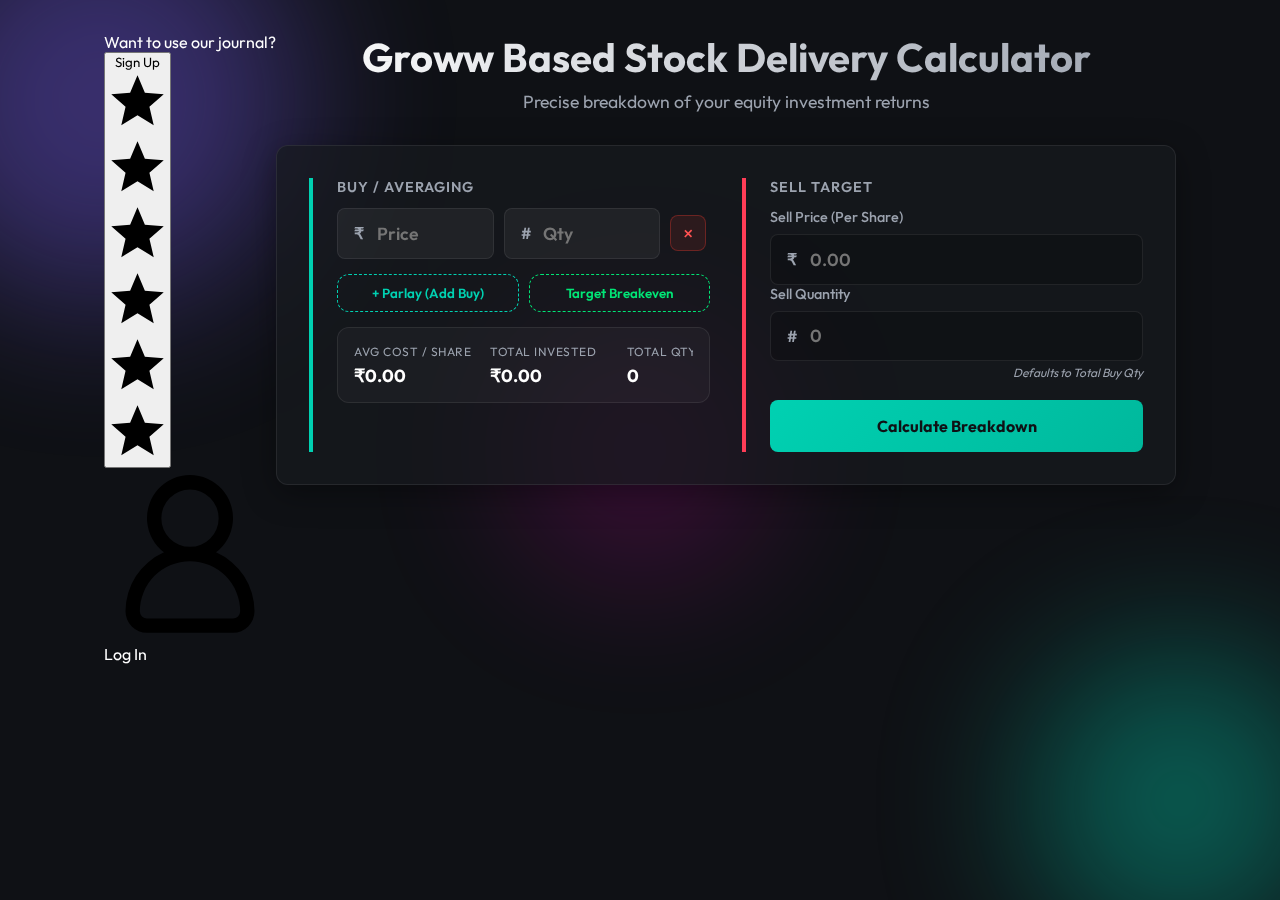
<file: index.html>
<!DOCTYPE html>
<html lang="en">

<head>
    <meta charset="UTF-8">
    <meta name="viewport" content="width=device-width, initial-scale=1.0">
    <title>Groww Based Stock Calculator</title>
    <link rel="preconnect" href="https://fonts.googleapis.com">
    <link rel="preconnect" href="https://fonts.gstatic.com" crossorigin>
    <link href="https://fonts.googleapis.com/css2?family=Outfit:wght@300;400;500;600;700&display=swap" rel="stylesheet">
    <link rel="stylesheet" href="style.css">
</head>

<body>
    <!-- Navbar -->
    <nav class="journal-nav">
        <div class="nav-left">
            <span class="nav-hook">Want to use our journal?</span>
        </div>
        <div class="nav-right">
            <button class="nav-btn btn-starry">
                Sign Up
                <svg class="star-1" xmlns="http://www.w3.org/2000/svg" viewBox="0 0 24 24">
                    <path
                        d="M12,17.27L18.18,21L16.54,13.97L22,9.24L14.81,8.62L12,2L9.19,8.62L2,9.24L7.45,13.97L5.82,21L12,17.27Z" />
                </svg>
                <svg class="star-2" xmlns="http://www.w3.org/2000/svg" viewBox="0 0 24 24">
                    <path
                        d="M12,17.27L18.18,21L16.54,13.97L22,9.24L14.81,8.62L12,2L9.19,8.62L2,9.24L7.45,13.97L5.82,21L12,17.27Z" />
                </svg>
                <svg class="star-3" xmlns="http://www.w3.org/2000/svg" viewBox="0 0 24 24">
                    <path
                        d="M12,17.27L18.18,21L16.54,13.97L22,9.24L14.81,8.62L12,2L9.19,8.62L2,9.24L7.45,13.97L5.82,21L12,17.27Z" />
                </svg>
                <svg class="star-4" xmlns="http://www.w3.org/2000/svg" viewBox="0 0 24 24">
                    <path
                        d="M12,17.27L18.18,21L16.54,13.97L22,9.24L14.81,8.62L12,2L9.19,8.62L2,9.24L7.45,13.97L5.82,21L12,17.27Z" />
                </svg>
                <svg class="star-5" xmlns="http://www.w3.org/2000/svg" viewBox="0 0 24 24">
                    <path
                        d="M12,17.27L18.18,21L16.54,13.97L22,9.24L14.81,8.62L12,2L9.19,8.62L2,9.24L7.45,13.97L5.82,21L12,17.27Z" />
                </svg>
                <svg class="star-6" xmlns="http://www.w3.org/2000/svg" viewBox="0 0 24 24">
                    <path
                        d="M12,17.27L18.18,21L16.54,13.97L22,9.24L14.81,8.62L12,2L9.19,8.62L2,9.24L7.45,13.97L5.82,21L12,17.27Z" />
                </svg>
            </button>
            <div aria-label="User Login Button" tabindex="0" role="button" class="user-profile nav-btn-custom">
                <div class="user-profile-inner">
                    <svg aria-hidden="true" xmlns="http://www.w3.org/2000/svg" viewBox="0 0 24 24">
                        <g data-name="Layer 2" id="Layer_2">
                            <path
                                d="m15.626 11.769a6 6 0 1 0 -7.252 0 9.008 9.008 0 0 0 -5.374 8.231 3 3 0 0 0 3 3h12a3 3 0 0 0 3-3 9.008 9.008 0 0 0 -5.374-8.231zm-7.626-4.769a4 4 0 1 1 4 4 4 4 0 0 1 -4-4zm10 14h-12a1 1 0 0 1 -1-1 7 7 0 0 1 14 0 1 1 0 0 1 -1 1z">
                            </path>
                        </g>
                    </svg>
                    <p>Log In</p>
                </div>
            </div>
        </div>
    </nav>

    <div class="background-blobs">
        <div class="blob blob-1"></div>
        <div class="blob blob-2"></div>
        <div class="blob blob-3"></div>
    </div>

    <div class="container main-content-shift">
        <header>
            <h1>Groww Based Stock Delivery Calculator</h1>
            <p>Precise breakdown of your equity investment returns</p>
        </header>

        <section class="input-section glass-panel">
            <div class="split-input-grid">
                <!-- Left Column: Buy / Averaging -->
                <div class="input-column left-column">
                    <div class="section-label">Buy / Averaging</div>

                    <div id="buyRowsContainer">
                        <!-- Rows injected by JS -->
                    </div>

                    <div class="button-group" style="display: flex; gap: 10px; margin-bottom: 15px;">
                        <button id="addParlayBtn" class="secondary-btn" style="flex: 1; margin-bottom: 0;"
                            data-tooltip="Add another buy order to calculate your average cost across multiple entries.">+
                            Parlay (Add Buy)</button>
                        <button id="breakevenBtn" class="secondary-btn"
                            style="flex: 1; border-color: var(--profit-green); color: var(--profit-green); margin-bottom: 0;"
                            data-tooltip="Automatically find the minimum sell price needed to cover all taxes and brokerage for a ₹0 profit.">Target
                            Breakeven</button>
                    </div>

                    <div class="buy-summary-box">
                        <div class="summary-item">
                            <span>Avg Cost / Share</span>
                            <span id="avgBuyPrice">₹0.00</span>
                        </div>
                        <div class="summary-item">
                            <span>Total Invested</span>
                            <span id="totalBuyInvested">₹0.00</span>
                        </div>
                        <div class="summary-item">
                            <span>Total Qty</span>
                            <span id="totalBuyQty">0</span>
                        </div>
                    </div>
                </div>

                <!-- Right Column: Sell Target -->
                <div class="input-column right-column">
                    <div class="section-label">Sell Target</div>

                    <div class="input-group">
                        <label for="sellPrice">Sell Price (Per Share)</label>
                        <div class="input-wrapper">
                            <span class="currency-symbol">₹</span>
                            <input type="number" id="sellPrice" class="calc-input" placeholder="0.00" step="0.01">
                        </div>
                    </div>

                    <div class="input-group">
                        <label for="sellQuantity">Sell Quantity</label>
                        <div class="input-wrapper">
                            <span class="icon-qty">#</span>
                            <input type="number" id="sellQuantity" class="calc-input" placeholder="0" step="1">
                        </div>
                        <div class="helper-text">Defaults to Total Buy Qty</div>
                    </div>

                    <div class="spacer"></div>

                    <button id="calculateBtn" class="primary-btn">Calculate Breakdown</button>
                </div>
            </div>
        </section>

        <div id="resultsContainer" class="results-container hidden">
            <!-- Summary Evaluation -->
            <section class="summary-section glass-panel">
                <div class="pnl-card" id="pnlCard">
                    <h3>Net Profit / Loss</h3>
                    <div class="pnl-value" id="netPnL">₹0.00</div>
                    <div class="pnl-percent" id="netPnLPercent">(0.00%)</div>
                </div>
            </section>

            <div class="breakdown-grid">
                <!-- Buy Side -->
                <section class="breakdown-card glass-panel" id="buyCard">
                    <div class="card-header">
                        <h2>Buy Side</h2>
                        <span class="badge buy-badge">Entry</span>
                    </div>
                    <div class="detail-row">
                        <span>Turnover</span>
                        <span id="buyTurnover">₹0.00</span>
                    </div>
                    <div class="divider"></div>
                    <div class="detail-row">
                        <span>Brokerage <div class="tooltip-container"><span class="info-icon">i</span><span
                                    class="tooltip-text">Calculated as 0.1% of turnover (Min: ₹5, Max: ₹20 per
                                    order).</span></div></span>
                        <span id="buyBrokerage">₹0.00</span>
                    </div>
                    <div class="detail-row">
                        <span>Exchange Charges</span>
                        <span id="buyExchange">₹0.00</span>
                    </div>
                    <div class="detail-row">
                        <span>SEBI Fees</span>
                        <span id="buySebi">₹0.00</span>
                    </div>
                    <div class="detail-row">
                        <span>GST (18%)</span>
                        <span id="buyGst">₹0.00</span>
                    </div>
                    <div class="detail-row">
                        <span>STT (0.1%)</span>
                        <span id="buyStt">₹0.00</span>
                    </div>
                    <div class="detail-row">
                        <span>Stamp Duty <div class="tooltip-container"><span class="info-icon">i</span><span
                                    class="tooltip-text">Rounded to the nearest rupee as per exchange norms</span></div>
                        </span>
                        <span id="buyStamp">₹0.00</span>
                    </div>
                    <div class="divider"></div>
                    <div class="detail-row total-row">
                        <span>Total Buy Charges</span>
                        <span id="buyTotalCharges" class="negative-value">₹0.00</span>
                    </div>
                    <div class="detail-row" style="color: var(--text-primary); margin-top: 10px;">
                        <span>Average Cost Per Share</span>
                        <span id="buyAvgCostPerShare">₹0.00</span>
                    </div>
                    <div class="detail-row final-row">
                        <span>Total Paid</span>
                        <span id="buyTotalPayable">₹0.00</span>
                    </div>
                </section>

                <!-- Sell Side -->
                <section class="breakdown-card glass-panel" id="sellCard">
                    <div class="card-header">
                        <h2>Sell Side</h2>
                        <span class="badge sell-badge">Exit</span>
                    </div>
                    <div class="detail-row">
                        <span>Turnover</span>
                        <span id="sellTurnover">₹0.00</span>
                    </div>
                    <div class="divider"></div>
                    <div class="detail-row">
                        <span>Brokerage <div class="tooltip-container"><span class="info-icon">i</span><span
                                    class="tooltip-text">Calculated as 0.1% of turnover (Min: ₹5, Max: ₹20 per
                                    order).</span></div></span>
                        <span id="sellBrokerage">₹0.00</span>
                    </div>
                    <div class="detail-row">
                        <span>Exchange Charges</span>
                        <span id="sellExchange">₹0.00</span>
                    </div>
                    <div class="detail-row">
                        <span>SEBI Fees</span>
                        <span id="sellSebi">₹0.00</span>
                    </div>
                    <div class="detail-row">
                        <span>STT (0.1%)</span>
                        <span id="sellStt">₹0.00</span>
                    </div>
                    <div class="detail-row">
                        <span>GST (Trade)</span>
                        <span id="sellTradeGst">₹0.00</span>
                    </div>

                    <div class="divider"></div>
                    <div class="detail-row total-row" style="color: var(--text-primary); margin-bottom: 5px;">
                        <span>Contract Note Value</span>
                        <span id="contractNoteTotal">₹0.00</span>
                    </div>
                    <div class="sub-detail-row" style="text-align: right; margin-bottom: 0;">
                        <span>(Trade Payout)</span>
                    </div>
                    <div class="divider"></div>

                    <div class="detail-row">
                        <span>DP Charges (External)</span>
                        <span id="sellDp">₹0.00</span>
                    </div>
                    <div class="sub-detail-row">
                        <span>Groww: ₹16.50 + CDSL: ₹3.50</span>
                    </div>
                    <div class="detail-row">
                        <span>GST (on DP)</span>
                        <span id="sellDpGst">₹0.00</span>
                    </div>

                    <div class="detail-row total-row" style="color: var(--danger-text); margin-top: 10px;">
                        <span>Total Selling Charges</span>
                        <span id="sellTotalCharges">₹0.00</span>
                    </div>

                    <div class="divider"></div>
                    <div class="detail-row final-row">
                        <span>Net Account Credit</span>
                        <span id="sellNetReceivable">₹0.00</span>
                    </div>
                </section>
            </div>
        </div>
    </div>

    <script src="script.js"></script>
</body>
<!-- Sell Side -->

</html>
</file>
<file: style.css>
:root {
    --bg-color: #0f1115;
    --card-bg: rgba(23, 25, 30, 0.7);
    --glass-border: rgba(255, 255, 255, 0.08);
    --primary-accent: #00d1b2;
    /* Teal-ish Green */
    --secondary-accent: #785df2;
    /* Purple */
    --text-primary: #ffffff;
    --text-secondary: #9ca3af;
    --profit-green: #00e676;
    --loss-red: #ff3d57;
    --danger-text: #ff5252;
}

* {
    margin: 0;
    padding: 0;
    box-sizing: border-box;
    font-family: 'Outfit', sans-serif;
}

body {
    background-color: var(--bg-color);
    color: var(--text-primary);
    min-height: 100vh;
    display: flex;
    justify-content: center;
    padding: 2rem;
    overflow-x: hidden;
}

/* Background Blobs */
.background-blobs {
    position: fixed;
    top: 0;
    left: 0;
    width: 100%;
    height: 100%;
    z-index: -1;
    overflow: hidden;
}

.blob {
    position: absolute;
    filter: blur(80px);
    opacity: 0.4;
    border-radius: 50%;
}

.blob-1 {
    width: 400px;
    height: 400px;
    background: var(--secondary-accent);
    top: -100px;
    left: -100px;
}

.blob-2 {
    width: 300px;
    height: 300px;
    background: var(--primary-accent);
    bottom: -50px;
    right: -50px;
}

.blob-3 {
    width: 250px;
    height: 250px;
    background: #ff00cc;
    top: 50%;
    left: 50%;
    transform: translate(-50%, -50%);
    opacity: 0.2;
}

/* Container */
.container {
    width: 100%;
    max-width: 900px;
    z-index: 1;
    display: flex;
    flex-direction: column;
    gap: 32px;
    /* Gap between Header, Input, and Results */
}

header {
    text-align: center;
    margin-bottom: 0;
}

header h1 {
    font-size: 2.5rem;
    font-weight: 700;
    margin-bottom: 0.5rem;
    background: linear-gradient(to right, #fff, #9ca3af);
    -webkit-background-clip: text;
    background-clip: text;
    color: transparent;
}

header p {
    color: var(--text-secondary);
    font-size: 1.1rem;
}

/* Glass Panel */
.glass-panel {
    background: var(--card-bg);
    backdrop-filter: blur(12px);
    -webkit-backdrop-filter: blur(12px);
    border: 1px solid var(--glass-border);
    border-radius: 12px;
    padding: 2rem;
    box-shadow: 0 8px 32px 0 rgba(0, 0, 0, 0.37);
}

/* Input Split Grid */
.split-input-grid {
    display: grid;
    grid-template-columns: 1fr 1fr;
    gap: 2rem;
    align-items: start;
}

@media (max-width: 768px) {
    .split-input-grid {
        grid-template-columns: 1fr;
    }
}

.input-column {
    display: flex;
    flex-direction: column;
    height: 100%;
}

.right-column {
    justify-content: space-between;
}

/* Spacer */
.spacer {
    flex-grow: 1;
    min-height: 20px;
}

.input-group label {
    display: block;
    color: var(--text-secondary);
    margin-bottom: 0.5rem;
    font-size: 0.9rem;
    font-weight: 500;
}

.input-wrapper {
    position: relative;
    display: flex;
    align-items: center;
    background: rgba(0, 0, 0, 0.2);
    border-radius: 8px;
    border: 1px solid var(--glass-border);
    transition: 0.3s ease;
}

.input-wrapper:focus-within {
    border-color: var(--primary-accent);
    box-shadow: 0 0 0 2px rgba(0, 209, 178, 0.2);
}

.input-wrapper span {
    padding-left: 1rem;
    color: var(--text-secondary);
    font-weight: 600;
}

.input-wrapper input {
    width: 100%;
    background: transparent;
    border: none;
    color: var(--text-primary);
    padding: 0.8rem;
    font-size: 1.1rem;
    font-weight: 600;
    outline: none;
}

/* Button */
.primary-btn {
    background: linear-gradient(135deg, var(--primary-accent), #00b89c);
    color: #0f1115;
    border: none;
    padding: 0.9rem 1.5rem;
    border-radius: 8px;
    font-size: 1rem;
    font-weight: 700;
    cursor: pointer;
    transition: transform 0.2s, box-shadow 0.2s;
    height: 52px;
    /* Access height to align with inputs */
}

.primary-btn:hover {
    transform: translateY(-2px);
    box-shadow: 0 4px 15px rgba(0, 209, 178, 0.4);
}

.primary-btn:active {
    transform: translateY(0);
}

/* Results Container */
.results-container {
    display: flex;
    flex-direction: column;
    gap: 32px;
    /* Gap between PnL and Breakdown */
}

.hidden {
    display: none;
}

/* Summary PnL */
.pnl-card {
    text-align: center;
}

.pnl-card h3 {
    color: var(--text-secondary);
    font-weight: 500;
    margin-bottom: 0.5rem;
}

.pnl-value {
    font-size: 2.5rem;
    font-weight: 700;
}

.pnl-percent {
    font-size: 1.2rem;
    font-weight: 500;
    margin-top: 0.2rem;
}

.profit {
    color: var(--profit-green);
}

.loss {
    color: var(--loss-red);
}

/* Breakdown Grid */
.breakdown-grid {
    display: grid;
    grid-template-columns: 1fr 1fr;
    gap: 1.5rem;
}

@media (max-width: 768px) {
    .breakdown-grid {
        grid-template-columns: 1fr;
    }
}

.breakdown-card {
    display: flex;
    flex-direction: column;
}

.card-header {
    display: flex;
    justify-content: space-between;
    align-items: center;
    margin-bottom: 1.5rem;
}

.card-header h2 {
    font-size: 1.3rem;
    font-weight: 600;
}

#buyCard {
    border-left: 4px solid var(--loss-red);
}

#sellCard {
    border-left: 4px solid var(--profit-green);
}

.badge {
    padding: 0.25rem 0.75rem;
    border-radius: 20px;
    font-size: 0.8rem;
    font-weight: 600;
    text-transform: uppercase;
}

.buy-badge {
    background: rgba(255, 59, 48, 0.15);
    /* Red for Cost */
    color: var(--loss-red);
    border: 1px solid rgba(255, 59, 48, 0.3);
}

.sell-badge {
    background: rgba(0, 230, 118, 0.15);
    /* Green for Revenue */
    color: var(--profit-green);
    border: 1px solid rgba(0, 230, 118, 0.3);
}

.detail-row {
    display: flex;
    justify-content: space-between;
    margin-bottom: 0.8rem;
    font-size: 0.95rem;
    color: #d1d5db;
}

.sub-detail-row {
    font-size: 0.8rem;
    color: var(--text-secondary);
    text-align: right;
    margin-top: -0.5rem;
    margin-bottom: 0.8rem;
}

.divider {
    height: 1px;
    background: var(--glass-border);
    margin: 1rem 0;
}

.total-row {
    font-weight: 600;
    font-size: 1rem;
    color: var(--text-primary);
}

.final-row {
    font-weight: 700;
    font-size: 1.1rem;
    margin-top: 0.5rem;
    color: var(--profit-green);
    /* Default to green for Sell */
}

/* Buy Card Final Row Override - Cost is not 'profit' color */
#buyCard .final-row {
    color: var(--text-primary);
}

.negative-value {
    color: var(--danger-text);
}

/* Parlay Features */

.section-label {
    font-size: 0.9rem;
    color: var(--text-secondary);
    text-transform: uppercase;
    letter-spacing: 1px;
    margin-bottom: 12px;
    font-weight: 600;
}

#buyRowsContainer {
    display: flex;
    flex-direction: column;
    gap: 10px;
    margin-bottom: 15px;
}

.buy-row {
    display: grid;
    grid-template-columns: 1fr 1fr 40px;
    /* Price, Qty, Delete */
    gap: 10px;
    align-items: center;
    animation: fadeIn 0.3s ease-out;
}

@keyframes fadeIn {
    from {
        opacity: 0;
        transform: translateY(-5px);
    }

    to {
        opacity: 1;
        transform: translateY(0);
    }
}

.buy-row .input-wrapper {
    background: rgba(255, 255, 255, 0.05);
    /* Slightly lighter for rows */
}

/* Delete Button */
.delete-row-btn {
    width: 36px;
    height: 36px;
    border-radius: 8px;
    border: 1px solid rgba(255, 59, 48, 0.3);
    background: rgba(255, 59, 48, 0.1);
    color: var(--danger-text);
    display: flex;
    align-items: center;
    justify-content: center;
    cursor: pointer;
    transition: all 0.2s;
    font-size: 1.2rem;
    padding: 0;
}

.delete-row-btn:hover {
    background: rgba(255, 59, 48, 0.2);
    transform: scale(1.05);
}

.input-column {
    display: flex;
    flex-direction: column;
    height: 100%;
    padding-left: 1.5rem;
    /* Space from new border */
}

.left-column {
    border-left: 4px solid var(--primary-accent);
}

.right-column {
    border-left: 4px solid var(--loss-red);
    justify-content: space-between;
}

/* Spacer */
.spacer {
    flex-grow: 1;
    min-height: 20px;
}

/* Secondary Button (+ Parlay) - Ghost Style */
.secondary-btn {
    width: 100%;
    padding: 10px;
    background: transparent;
    border: 1px dashed var(--primary-accent);
    border-radius: 12px;
    color: var(--primary-accent);
    font-family: inherit;
    font-weight: 600;
    cursor: pointer;
    transition: all 0.2s;
    margin-bottom: 15px;
    display: flex;
    align-items: center;
    justify-content: center;
    gap: 8px;
}

.secondary-btn:hover {
    background: rgba(0, 209, 178, 0.1);
    transform: translateY(-1px);
    box-shadow: 0 2px 8px rgba(0, 209, 178, 0.15);
}

/* Buy Summary Box */
.buy-summary-box {
    background: rgba(255, 255, 255, 0.03);
    border-radius: 12px;
    padding: 16px;
    display: grid;
    grid-template-columns: 1.5fr 1.5fr 0.8fr;
    /* Weighted columns */
    gap: 12px;
    margin-bottom: 0;
    border: 1px solid var(--glass-border);
    align-items: start;
}

.summary-item {
    display: flex;
    flex-direction: column;
    gap: 6px;
    overflow: hidden;
    /* Prevent spill */
}

.summary-item span:first-child {
    font-size: 0.75rem;
    text-transform: uppercase;
    letter-spacing: 0.5px;
    color: var(--text-secondary);
    white-space: nowrap;
}

.summary-item span:last-child {
    font-size: 1.1rem;
    font-weight: 700;
    color: var(--text-primary);
    word-break: break-word;
    /* Wrap long numbers */
    line-height: 1.2;
}

.divider-transparent {
    border: 0;
    border-top: 1px solid var(--glass-border);
    margin: 15px 0;
    opacity: 0.5;
}

.helper-text {
    font-size: 0.75rem;
    color: var(--text-secondary);
    margin-top: 4px;
    text-align: right;
    font-style: italic;
}

/* Tooltip Styles */
.tooltip-container {
    display: inline-block;
    position: relative;
    cursor: help;
    vertical-align: middle;
}

.info-icon {
    display: inline-flex;
    align-items: center;
    justify-content: center;
    width: 18px;
    height: 18px;
    border: 1.5px solid var(--primary-accent);
    color: var(--primary-accent);
    border-radius: 50%;
    font-size: 11px;
    font-weight: 700;
    font-style: italic;
    margin-left: 8px;
    transition: all 0.2s ease;
}

.tooltip-container:hover .info-icon {
    background: var(--primary-accent);
    color: #0f1115;
}

.tooltip-text {
    visibility: hidden;
    width: 220px;
    background-color: rgba(15, 17, 21, 0.95);
    color: #fff;
    text-align: center;
    border-radius: 8px;
    padding: 8px 12px;
    position: absolute;
    z-index: 1000;
    bottom: 150%;
    left: 50%;
    transform: translateX(-50%);
    opacity: 0;
    transition: opacity 0.2s, transform 0.2s;
    border: 1px solid var(--primary-accent);
    font-size: 0.75rem;
    font-weight: 400;
    line-height: 1.4;
    box-shadow: 0 4px 12px rgba(0, 0, 0, 0.5);
}

.tooltip-text::after {
    content: "";
    position: absolute;
    top: 100%;
    left: 50%;
    margin-left: -5px;
    border-width: 5px;
    border-style: solid;
    border-color: var(--primary-accent) transparent transparent transparent;
}

.tooltip-container:hover .tooltip-text {
    visibility: visible;
    opacity: 1;
    transform: translateX(-50%) translateY(-5px);
}

/* Button Tooltips (Data Attribute) */
[data-tooltip] {
    position: relative;
    cursor: help;
}

[data-tooltip]::before {
    content: attr(data-tooltip);
    position: absolute;
    bottom: 120%;
    left: 50%;
    transform: translateX(-50%) translateY(10px);
    background-color: #0f1115;
    color: #fff;
    padding: 8px 12px;
    border-radius: 8px;
    font-size: 0.8rem;
    font-weight: 400;
    white-space: normal;
    width: max-content;
    max-width: 250px;
    text-align: center;
    border: 1px solid var(--primary-accent);
    box-shadow: 0 4px 15px rgba(0, 0, 0, 0.5);
    opacity: 0;
    visibility: hidden;
    transition: opacity 0s, transform 0s, visibility 0s;
    transition-delay: 0s;
    z-index: 1000;
    pointer-events: none;
    line-height: 1.4;
}

[data-tooltip]::after {
    /* Arrow */
    content: '';
    position: absolute;
    bottom: 110%;
    left: 50%;
    transform: translateX(-50%) translateY(10px);
    border-width: 6px;
    border-style: solid;
    border-color: var(--primary-accent) transparent transparent transparent;
    opacity: 0;
    visibility: hidden;
    transition: opacity 0s, transform 0s, visibility 0s;
    transition-delay: 0s;
    z-index: 1000;
}

[data-tooltip]:hover::before,
[data-tooltip]:hover::after {
    opacity: 1;
    visibility: visible;
    transform: translateX(-50%) translateY(0);
    transition: opacity 0.3s ease, transform 0.3s ease, visibility 0.3s;
    transition-delay: 0.4s;
}
</file>
